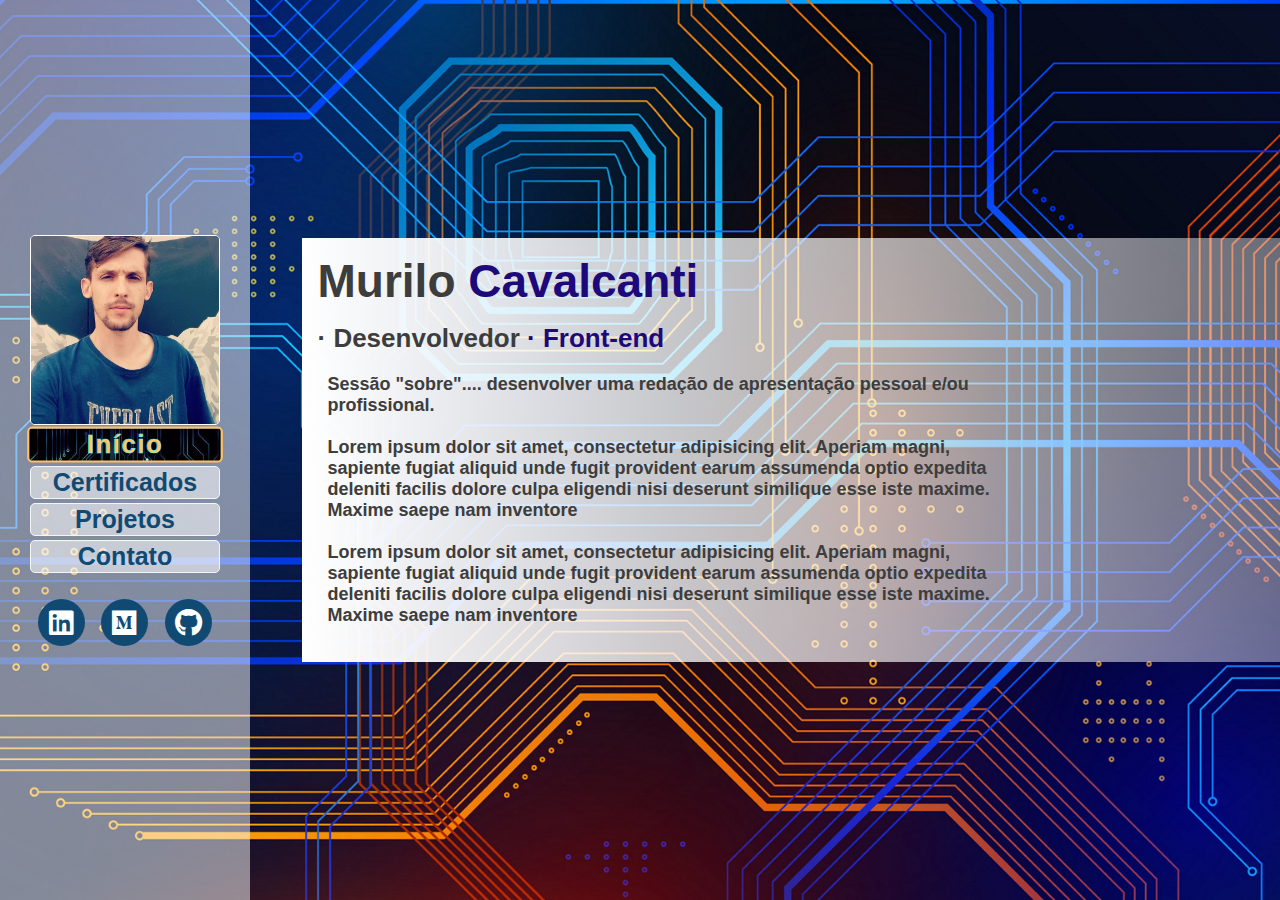
<file: index.html>
<!DOCTYPE html>
<html lang="pt-BR">

<head>
    <meta charset="UTF-8">
    <meta name="viewport" content="width=device-width, initial-scale=1.0">
    <link href="https://cdnjs.cloudflare.com/ajax/libs/font-awesome/5.13.1/css/all.min.css" rel="stylesheet">
    <link rel="stylesheet" href="css/style.css">
    <title>Início</title>
</head>

<body>
    <section class="sidebar-header">

        <nav class="foto-menu">

            <div class="foto">
                <img src="css/Foto-portifolio.jpg">
            </div>

            <div class="menu">
                <a id="clicado" href="#">Início</a>
                <a href="certificados.html">Certificados</a>
                <a href="projetos.html">Projetos</a>
                <a href="contato.html">Contato</a>
            </div>
            <!-- menu -->

        </nav><!-- foto-menu -->

        <div class="icones">
            <!-- LinkedIn -->
            <a href="https://www.linkedin.com/in/murilo-cavalcanti-7b2039193/" target="_blank"><i
                    class="fab fa-linkedin"></i></a>
            <!-- Medium -->
            <a href="https://murilocavalcanti-21796.medium.com/" target="_blank"><i class="fab fa-medium"></i></a>
            <!-- GitHub -->
            <a href="https://github.com/muriloLcavalcanti" target="_blank"><i class="fab fa-github"></i></a>
        </div><!-- icones -->

    </section><!-- sidebar-header -->

    <section class="conteudo">
        <div class="card">

            <h2>Murilo <span>Cavalcanti</span></h2>
            <h3>· Desenvolvedor <span>· Front-end</span></h3>
            <p>Sessão "sobre".... desenvolver uma redação de apresentação pessoal e/ou profissional.
                <br><br>
                Lorem ipsum dolor sit amet, consectetur adipisicing elit. Aperiam magni, sapiente fugiat aliquid unde
                fugit provident earum assumenda optio expedita deleniti facilis dolore culpa eligendi nisi deserunt
                similique esse iste maxime. Maxime saepe nam inventore
                <br><br>
                Lorem ipsum dolor sit amet, consectetur adipisicing elit. Aperiam magni, sapiente fugiat aliquid unde
                fugit provident earum assumenda optio expedita deleniti facilis dolore culpa eligendi nisi deserunt
                similique esse iste maxime. Maxime saepe nam inventore
            </p>

        </div>
        <!-- card -->
    </section>
    <!-- conteudo -->
    <script src="menu.js"></script>
</body>

</html>
</file>
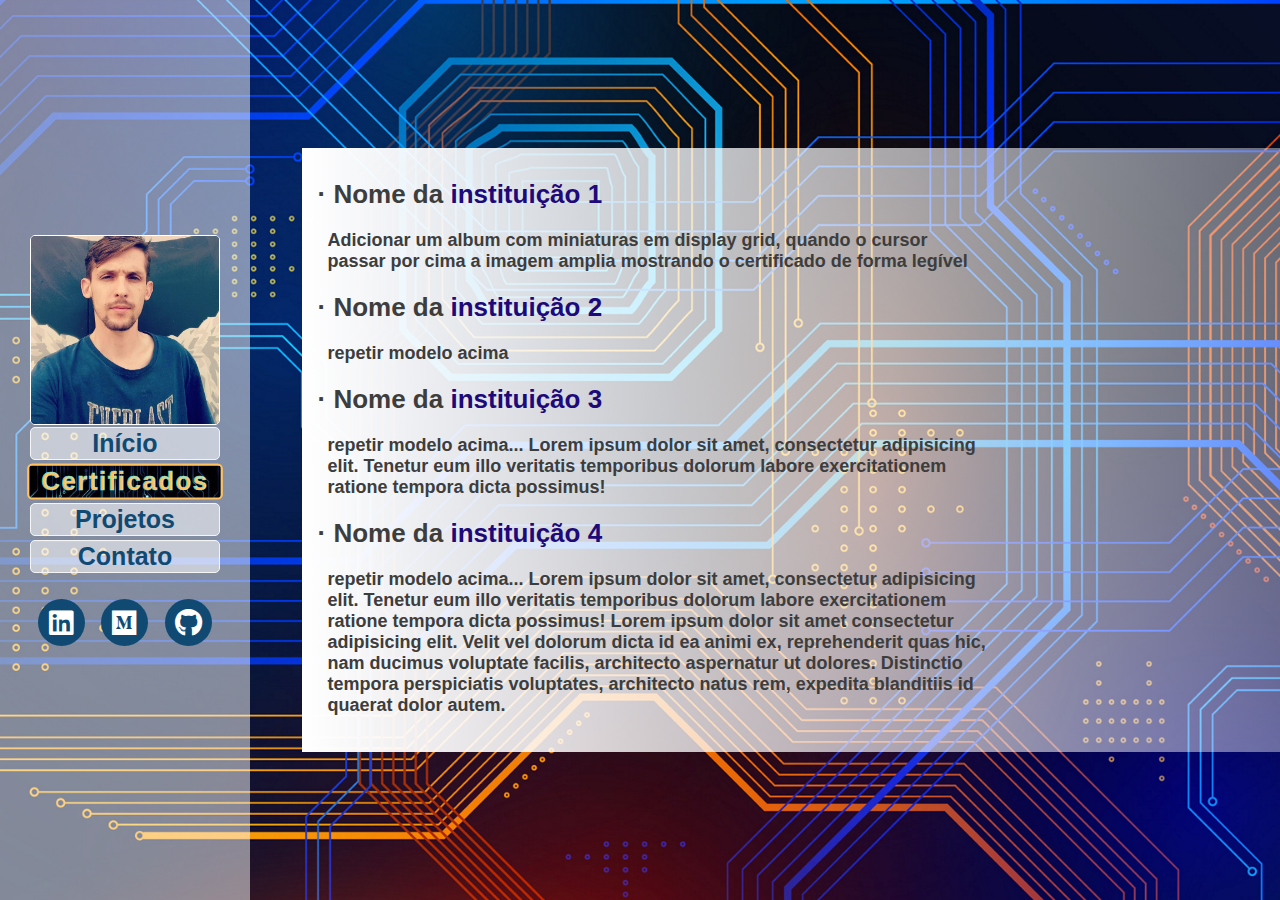
<file: certificados.html>
<!DOCTYPE html>
<html lang="en">

<head>
    <meta charset="UTF-8">
    <meta name="viewport" content="width=device-width, initial-scale=1.0">
    <link href="https://cdnjs.cloudflare.com/ajax/libs/font-awesome/5.13.1/css/all.min.css" rel="stylesheet">
    <link rel="stylesheet" href="css/style.css">
    <title>Certificados</title>
</head>

<body> 
    <section class="sidebar-header">

        <div class="foto-menu">

            <div class="foto">
                <img src="css/Foto-portifolio.jpg">
            </div>

            <div class="menu">
                <a href="index.html">Início</a>
                <a id="clicado" href="#">Certificados</a>
                <a href="projetos.html">Projetos</a>
                <a href="contato.html">Contato</a>
            </div>
            <!-- menu -->

        </div><!-- foto-menu -->

        <div class="icones">
            <!-- LinkedIn -->
            <a href="" target="_blank"><i class="fab fa-linkedin"></i></a>
            <!-- Medium -->
            <a href="" target="_blank"><i class="fab fa-medium"></i></a>
            <!-- GitHub -->
            <a href="" target="_blank"><i class="fab fa-github"></i></a>
        </div><!-- icones -->

    </section>

    <section class="conteudo">
        <div class="card">

            <h3>· Nome da <span>instituição 1</span></h3>
            <p>Adicionar um album com miniaturas em display grid, quando o cursor passar por cima a imagem amplia mostrando o certificado de forma legível</p>

            <h3>· Nome da <span>instituição 2</span></h3>
            <p>repetir modelo acima</p>

            <h3>· Nome da <span>instituição 3</span></h3>
            <p>repetir modelo acima... Lorem ipsum dolor sit amet, consectetur adipisicing elit. Tenetur eum illo veritatis temporibus dolorum labore exercitationem ratione tempora dicta possimus!</p>

            <h3>· Nome da <span>instituição 4</span></h3>
            <p>repetir modelo acima... Lorem ipsum dolor sit amet, consectetur adipisicing elit. Tenetur eum illo veritatis temporibus dolorum labore exercitationem ratione tempora dicta possimus! Lorem ipsum dolor sit amet consectetur adipisicing elit. Velit vel dolorum dicta id ea animi ex, reprehenderit quas hic, nam ducimus voluptate facilis, architecto aspernatur ut dolores. Distinctio tempora perspiciatis voluptates, architecto natus rem, expedita blanditiis id quaerat dolor autem.</p>

        </div>
        <!-- card -->
    </section>
    <!-- conteudo -->
</body>

</html>
</file>
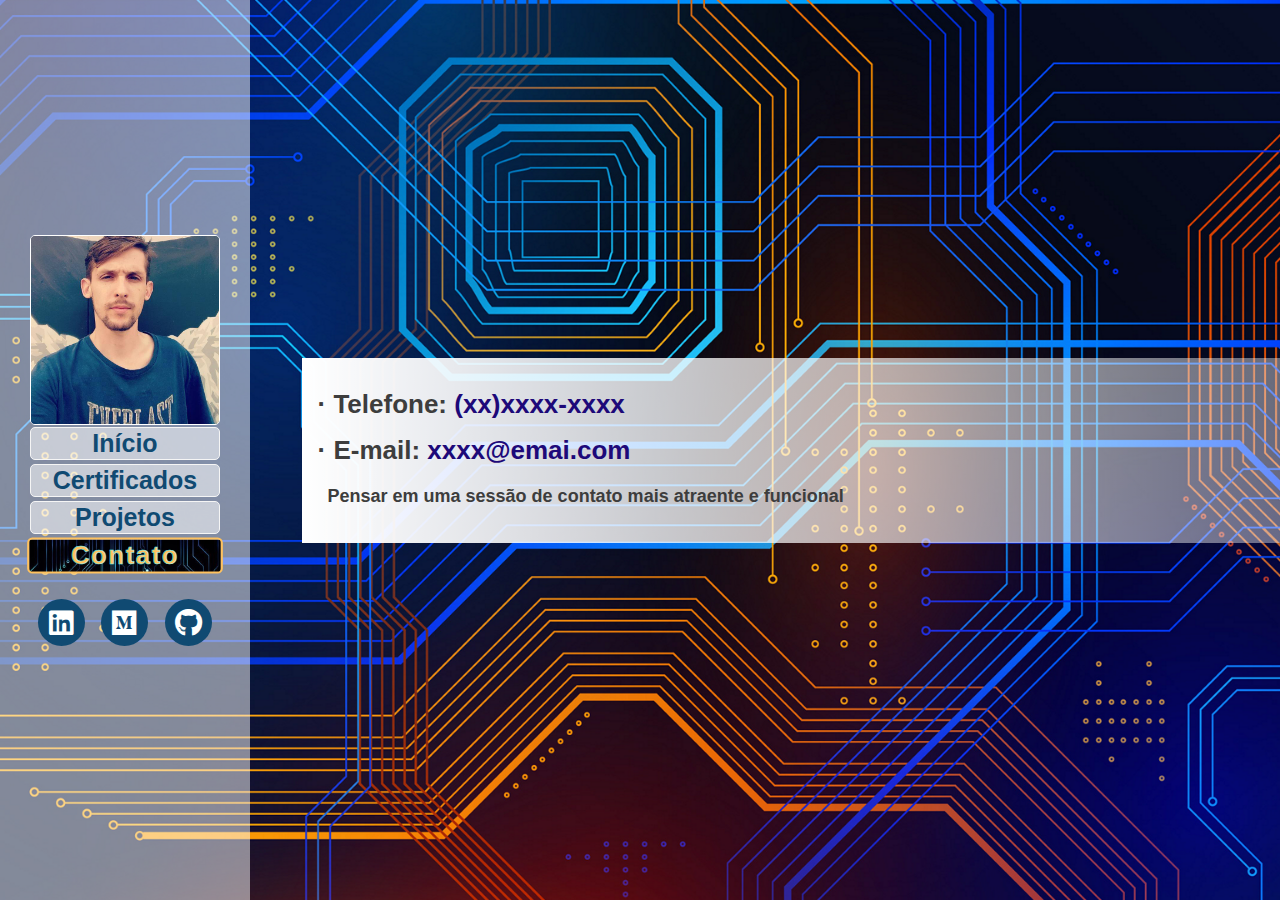
<file: contato.html>
<!DOCTYPE html>
<html lang="en">

<head>
    <meta charset="UTF-8">
    <meta name="viewport" content="width=device-width, initial-scale=1.0">
    <link href="https://cdnjs.cloudflare.com/ajax/libs/font-awesome/5.13.1/css/all.min.css" rel="stylesheet">
    <link rel="stylesheet" href="css/style.css">
    <title>Contato</title>
</head>

<body>
    <section class="sidebar-header">

        <div class="foto-menu">

            <div class="foto">
                <img src="css/Foto-portifolio.jpg">
            </div>

            <div class="menu">
                <a href="index.html">Início</a>
                <a href="certificados.html">Certificados</a>
                <a href="projetos.html">Projetos</a>
                <a id="clicado" href="#">Contato</a>
            </div>
            <!-- menu -->

        </div><!-- foto-menu -->

        <div class="icones">
            <!-- LinkedIn -->
            <a href="" target="_blank"><i class="fab fa-linkedin"></i></a>
            <!-- Medium -->
            <a href="" target="_blank"><i class="fab fa-medium"></i></a>
            <!-- GitHub -->
            <a href="" target="_blank"><i class="fab fa-github"></i></a>
        </div><!-- icones -->

    </section>

    <section class="conteudo">
        <div class="card">

            <h3>· Telefone: <span>(xx)xxxx-xxxx</span></h3>
            <h3>· E-mail: <span>xxxx@emai.com</span></h3>
            <p>Pensar em uma sessão de contato mais atraente e funcional</p>
            
        </div>
        <!-- card -->
    </section>
    <!-- conteudo -->
</body>

</html>
</file>
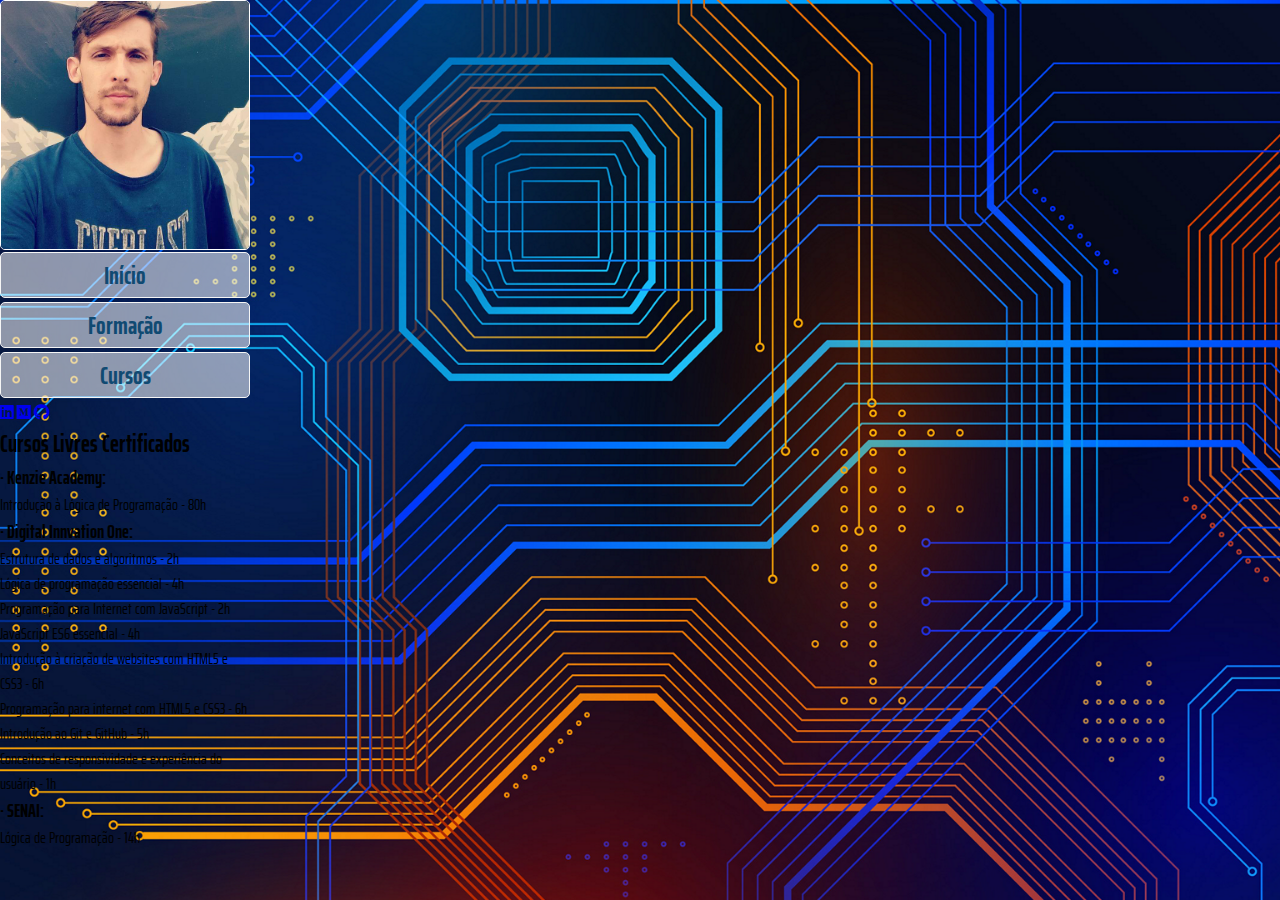
<file: cursos.html>
<html>
    <head> 
        <meta charset="utf-8">
        <link href="https://fonts.googleapis.com/css2?family=Saira+Extra+Condensed:wght@400;500;700&display=swap" rel="stylesheet">
        <link href="css/style.css" rel="stylesheet">
        <link href="https://cdnjs.cloudflare.com/ajax/libs/font-awesome/5.13.1/css/all.min.css" rel="stylesheet">
        <title>Cursos</title>
    </head>
    <body>
      
      <div class="parent">

        <div class="sidebar">

          <div class="sidebar-pos">

              <div class="img-sidebar">
                <img src="Foto-portifolio.jpg" />
              </div><!--img-sidebar--> 

              <div class="menu">
                <a href="index.html">Início</a>
                <a href="formação.html">Formação</a>
                <a href="cursos.html">Cursos</a>
              </div><!--menu-->

              <div class="icons-social">
                <!-- LinkedIn-->
                <a href="https://www.linkedin.com/in/ murilo-cavalcanti-7b2039193/" target="_blank"><i class="fab fa-linkedin"></i></a>
                <!-- Medium-->
                <a href=" https://murilocavalcanti-21796.medium.com/"   target="_blank"><i class="fab fa-medium"></i></a>
                <!-- GitHub-->
                <a href="https://github.com/muriloLcavalcanti" target="_blank"><i class="fab fa-github"></i></a>
              </div><!--icons-social-->

          </div><!--sidebar-pos-->

        </div><!--sidebar-->

        

        <div class="content">
          <section class="descricao">
              <div class="bg-descricao">
              <h2>Cursos Livres <span>Certificados</span></h2>

              <h3><span>· Kenzie Academy:</span></h3>
                <p>Introdução à Lógica de Programação <span>- 80h</span></p>

              <h3><span>· Digital Innvation One:</span></h3>
                <p>Estrutura de dados e algoritmos <span>- 2h</span></p>  
                <p>Lógica de programação essencial <span>- 4h</span></p>  
                <p>Programação para Internet com JavaScript <span>- 2h</span></p>  
                <p>JavaScript ES6 essencial <span>- 4h</span></p>  
                <p>Introdução à criação de websites com HTML5 e CSS3 <span>- 6h</span></p>  
                <p>Programação para internet com HTML5 e CSS3 <span>- 6h</span></p>  
                <p>Introdução ao Git e GitHub <span>- 5h</span></p>  
                <p>Conceitos de responsividade e experiência do usuário <span>- 1h</span></p>  
                
                <h3><span>· SENAI:</span></h3>
                <p>Lógica de Programação <span>- 14h</span></p>            
                                                                  


              </div><!-- bg-descricao -->

          </section><!-- descricao -->

        </div><!--content-->

     </div><!--parent-->
    


    </body>
  
</html>
</file>
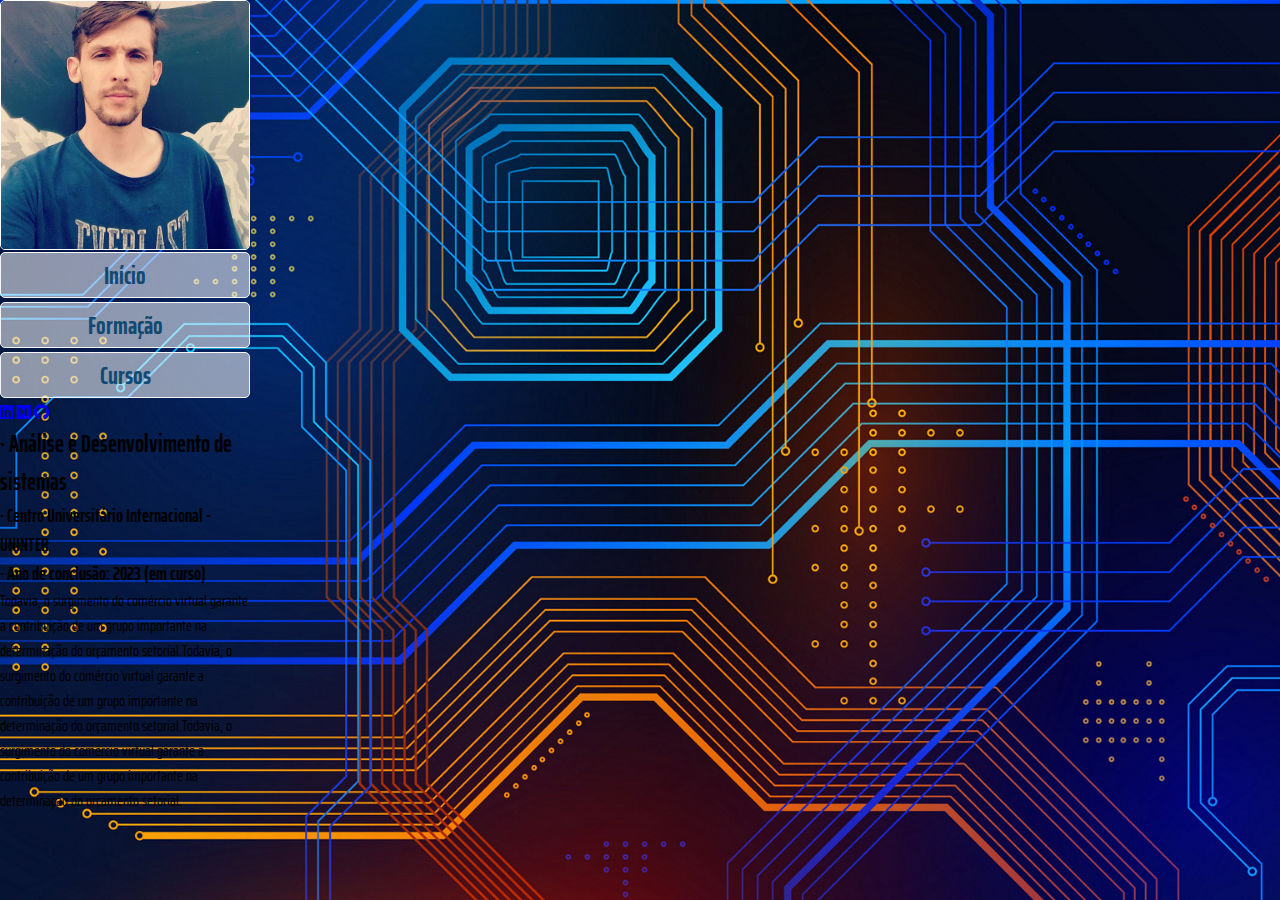
<file: formação.html>
<html>
    <head> 
        <meta charset="utf-8">
        <link href="https://fonts.googleapis.com/css2?family=Saira+Extra+Condensed:wght@400;500;700&display=swap" rel="stylesheet">
        <link href="css/style.css" rel="stylesheet">
        <link href="https://cdnjs.cloudflare.com/ajax/libs/font-awesome/5.13.1/css/all.min.css" rel="stylesheet">
        <title>Formação</title>
    </head>
    <body>
      
      <div class="parent">

        <div class="sidebar">

          <div class="sidebar-pos">

              <div class="img-sidebar">
                <img src="Foto-portifolio.jpg" />
              </div><!--img-sidebar--> 

              <div class="menu">
                <a href="index.html">Início</a>
                <a href="formação.html">Formação</a>
                <a href="cursos.html">Cursos</a>
              </div><!--menu-->

              <div class="icons-social">
                <!-- LinkedIn-->
                <a href="https://www.linkedin.com/in/ murilo-cavalcanti-7b2039193/" target="_blank"><i class="fab fa-linkedin"></i></a>
                <!-- Medium-->
                <a href=" https://murilocavalcanti-21796.medium.com/"   target="_blank"><i class="fab fa-medium"></i></a>
                <!-- GitHub-->
                <a href="https://github.com/muriloLcavalcanti" target="_blank"><i class="fab fa-github"></i></a>
              </div><!--icons-social-->


          </div><!--sidebar-pos-->

        </div><!--sidebar-->

   

        <div class="content">
          <section class="descricao">
              <div class="bg-descricao">
              <h2>· Análise e Desenvolvimento <span>de sistemas</span></h2>
              <h3>· Centro Universitário Internacional <span>- UNINTER</span></h3>
              <h3>· Ano de conclusão: <span>2023 (em curso)</span></h3>
                <p>Todavia, o surgimento do comércio virtual garante a contribuição de um   grupo importante na determinação do orçamento setorial.Todavia, o   surgimento do comércio virtual garante a contribuição de um grupo   importante na determinação do orçamento setorial.Todavia, o surgimento do   comércio virtual garante a contribuição de um grupo importante na   determinação do orçamento setorial.</p>




              </div><!-- bg-descricao -->

          </section><!-- descricao -->

        </div><!--content-->

     </div><!--parent-->
    
    </body>
  
</html>
</file>
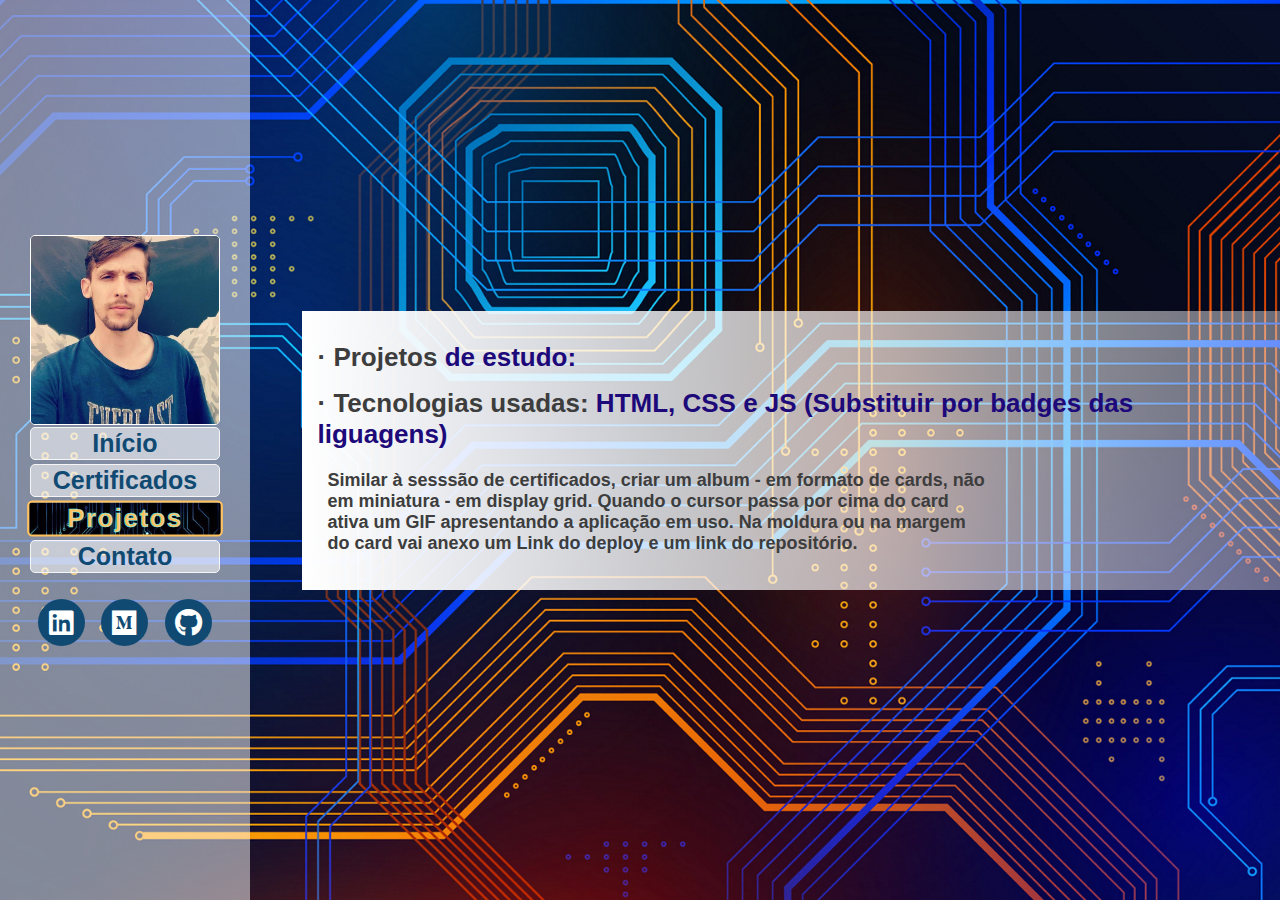
<file: projetos.html>
<!DOCTYPE html>
<html lang="en">

<head>
    <meta charset="UTF-8">
    <meta name="viewport" content="width=device-width, initial-scale=1.0">
    <link href="https://cdnjs.cloudflare.com/ajax/libs/font-awesome/5.13.1/css/all.min.css" rel="stylesheet">
    <link rel="stylesheet" href="css/style.css">
    <title>Projetos</title>
</head>


<section class="sidebar-header">

    <div class="foto-menu">

        <div class="foto">
            <img src="css/Foto-portifolio.jpg">
        </div>

        <div class="menu">
            <a href="index.html">Início</a>
            <a href="certificados.html">Certificados</a>
            <a id="clicado" href="#">Projetos</a>
            <a href="contato.html">Contato</a>
        </div>
        <!-- menu -->

    </div><!-- foto-menu -->

    <div class="icones">
        <!-- LinkedIn -->
        <a href="" target="_blank"><i class="fab fa-linkedin"></i></a>
        <!-- Medium -->
        <a href="" target="_blank"><i class="fab fa-medium"></i></a>
        <!-- GitHub -->
        <a href="" target="_blank"><i class="fab fa-github"></i></a>
    </div><!-- icones -->

</section>

<section class="conteudo">
    <div class="card">

        <h3>· Projetos <span>de estudo:</span></h3>
        <h3>· Tecnologias usadas: <span>HTML, CSS e JS (Substituir por badges das liguagens)</span></h3>
        <p>Similar à sesssão de certificados, criar um album - em formato de cards, não em miniatura - em display grid. Quando o cursor passa por cima do card ativa um GIF apresentando a aplicação em uso. Na moldura ou na margem do card vai anexo um Link do deploy e um link do repositório.</p>

    </div>
    <!-- card -->
</section>
<!-- conteudo -->

</body>

</html>
</file>
<file: css/style.css>
* {
  margin: 0;
  padding: 0;

  font-family: "Saira Extra Condensed", sans-serif;
  box-sizing: border-box;

  /* list-style: none; */
}

body {
  display: grid;
  grid-template-areas: "sidebar-header conteudo";
  grid-template-columns: minmax(250px, 1fr) 5fr;

  /* Configurações do backgroud */
  background-image: url("../css/Peyote.png");
  background-size: cover;
  background-repeat: no-repeat;
}

.sidebar-header {
  display: flex;
  grid-area: sidebar-header;
  height: 100vh;
  flex-direction: column;
  justify-content: center;
  padding: 30px;

  background-color: rgba(255, 255, 255, 0.5);
}

.foto-menu {
  margin-bottom: 5px;
}

img {
  width: 100%;
  height: auto;

  border: 1px solid rgb(255, 255, 255);
  border-radius: 5px;
}

.foto {
  display: flex;
}

/* MENU */

.menu {
  display: flex;
  flex-direction: column;
  height: 150px;

  justify-content: center;
  align-items: center;
  text-align: center;
}

.menu a {
  height: 100%;
  display: flex;
  justify-content: center;
  align-items: center;

  background-color: rgba(255, 255, 255, 0.55);
  color: #104a72;
  width: 100%;
  border-radius: 5px;
  text-decoration: none;
  border: 0.1px solid whitesmoke;
  margin: 2px;
  font-size: 25px;
  font-weight: bold;
}

/*  Animação dos botões do menu  */
.menu a:hover {
  color: #43dbce;
  -webkit-text-stroke: 0.3px #fff;
  background-image: url("../css/Abstract.jpg");
  background-size: 100%;
  background-repeat: no-repeat;
  transform: scale(1.03);
  transition: 0.3s all;
  border: 2px solid #43dbce;
  cursor: crosshair;
  letter-spacing: 1.5px;
}

#clicado {
  color: #ffc25f;
  -webkit-text-stroke: 0.5px #5ff2ff;
  background-image: url("../css/Abstract.jpg");
  background-size: 100%;
  background-repeat: no-repeat;
  transform: scale(1.03);
  transition: 0.3s all;
  border: 2px solid #ffc25f;
  cursor: crosshair;
  letter-spacing: 1.5px;
}

/*  ícones do menu  */
.icones {
  display: flex;
  text-align: center;
  justify-content: space-between;
  font-size: 20px;
}

.icones a {
  text-decoration: none;
  color: white;
  background-color: #104a72;
  width: 47px;
  height: 47px;
  border-radius: 50%;
  display: flex;
  justify-content: center;
  align-items: center;
  font-size: 28px;
  margin: 10% auto;
}

.icones i {
  width: 100%;
}

/* ==== Conteúdo ==== */

.conteudo {
  grid-area: conteudo;
  display: flex;
  justify-content: end;
  align-items: center;
  height: 100vh;

  min-width: 425px;
}

.card {
  width: 95%;
  padding: 1rem;

  background-color: white;
  background: linear-gradient(
    270deg,
    rgba(255, 255, 255, 0.4),
    rgb(255, 255, 255)
  );
}

.card p {
  width: 70%;
  font-size: 18px;
  font-weight: bold;
  color: rgb(61, 61, 61);
  text-align: start;
  margin: 20px 10px;
}

.card h2 > span,
.card h3 > span,
.card p > span {
  color: #1d0979;
}

.card h3 {
  margin-top: 15px;
  color: rgb(61, 61, 61);
  font-size: 26px;
}

.card h2 {
  color: rgb(61, 61, 61);
  font-size: 46px;
}

@media (max-width: 450px) {
  body {
    grid-template-areas: "sidebar-header" "conteudo";

    background-image: url("../css/Peyote-mobile.png");
    background-size: auto;
  }

  .sidebar-header {
    height: 45vh;
    width: 100vw;
    min-width: 425px;
    grid-area: sidebar-header;
    display: flex;
    flex-direction: column;
    justify-content: center;
    padding: 15px 15px 0px 15px;
  }

  .foto-menu {
    display: flex;
    margin: 5% auto;
    align-items: center;
  }

  .foto {
    flex: 1;
  }

  .menu {
    flex: 1;
    height: 100%;
    margin: 1%;
  }

  .menu a {
    height: 100%;
    margin: 1%;
  }

  .icones a {
    margin: 1% auto;
  }

  .conteudo {
    height: 92vh;
    grid-area: conteudo;
    width: 100vw;
    display: flex;
    justify-content: center;
    align-items: end;
    padding: 15px 15px 0px 15px;
  }

  .card {
    height: 100%;
    width: 100%;

    background-color: white;
    background: linear-gradient(
      0deg,
      rgba(255, 255, 255, 0.4),
      rgb(255, 255, 255)
    );
  }
}
</file>
